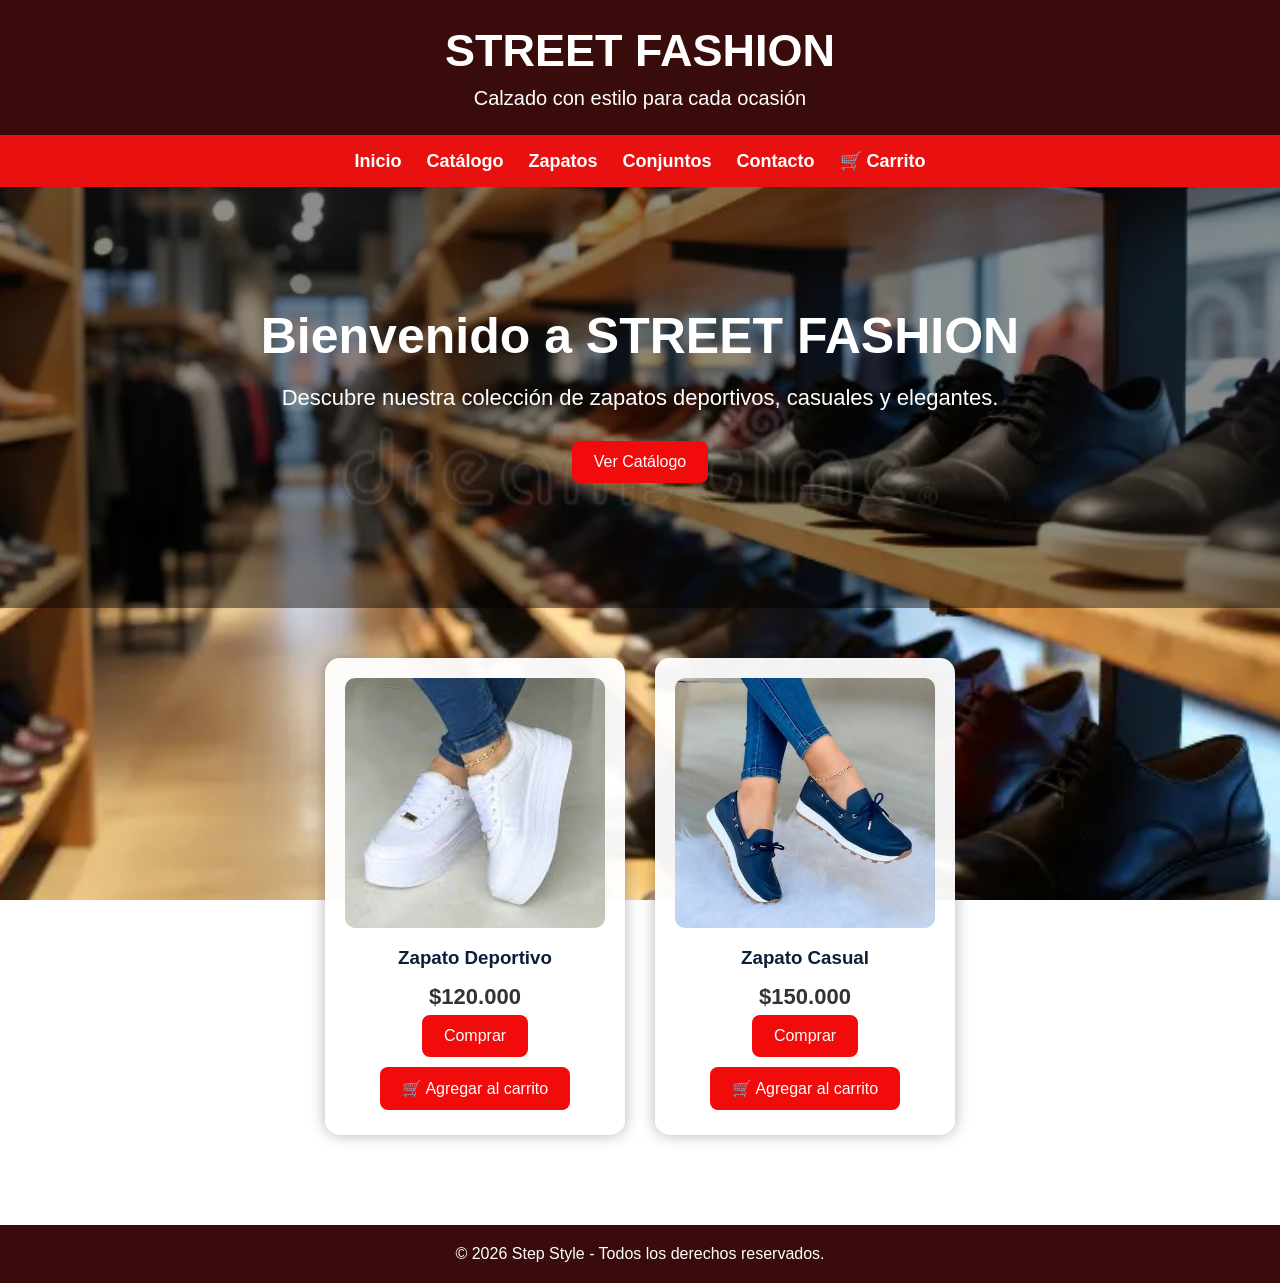
<file: index.html>
<!DOCTYPE html>
<html lang="es">

<head>

    <meta charset="UTF-8">

    <meta name="viewport" content="width=device-width, initial-scale=1.0">

    <title>STREET FASHION</title>

    <link rel="stylesheet" href="css/stiles.css">

</head>

<body>

<header>

    <h1>STREET FASHION</h1>

    <p>Calzado con estilo para cada ocasión</p>

</header>

<nav>

    <a href="index.html">Inicio</a>

    <a href="html/catalogo.html">Catálogo</a>

    <a href="html/zapatos.html">Zapatos</a>

    <a href="html/conjuntos.html">Conjuntos</a>

    <a href="html/contacto.html">Contacto</a>

    <a href="html/carrito.html">🛒 Carrito</a>

</nav>

<section class="banner">

    <h2>Bienvenido a STREET FASHION</h2>

    <p>
        Descubre nuestra colección de zapatos deportivos, casuales y elegantes.
    </p>

    <a href="html/catalogo.html">

        <button>Ver Catálogo</button>

    </a>

</section>

<section class="productos">

    <div class="producto">

        <img src="images (2).jpg" alt="Zapato Deportivo">

        <h3>Zapato Deportivo</h3>

        <p>$120.000</p>

        <button>Comprar</button>

        <button onclick="agregarAlCarrito('Zapato Deportivo',120000)">
            🛒 Agregar al carrito
        </button>

    </div>

    <div class="producto">

        <img src="images (3).jpg" alt="Zapato Casual">

        <h3>Zapato Casual</h3>

        <p>$150.000</p>

        <button>Comprar</button>

        <button onclick="agregarAlCarrito('Zapato Casual',150000)">
            🛒 Agregar al carrito
        </button>

    </div>

</section>

<footer>

    <p>© 2026 Step Style - Todos los derechos reservados.</p>

</footer>

<script src="carrito.js"></script>

</body>

</html>
</file>
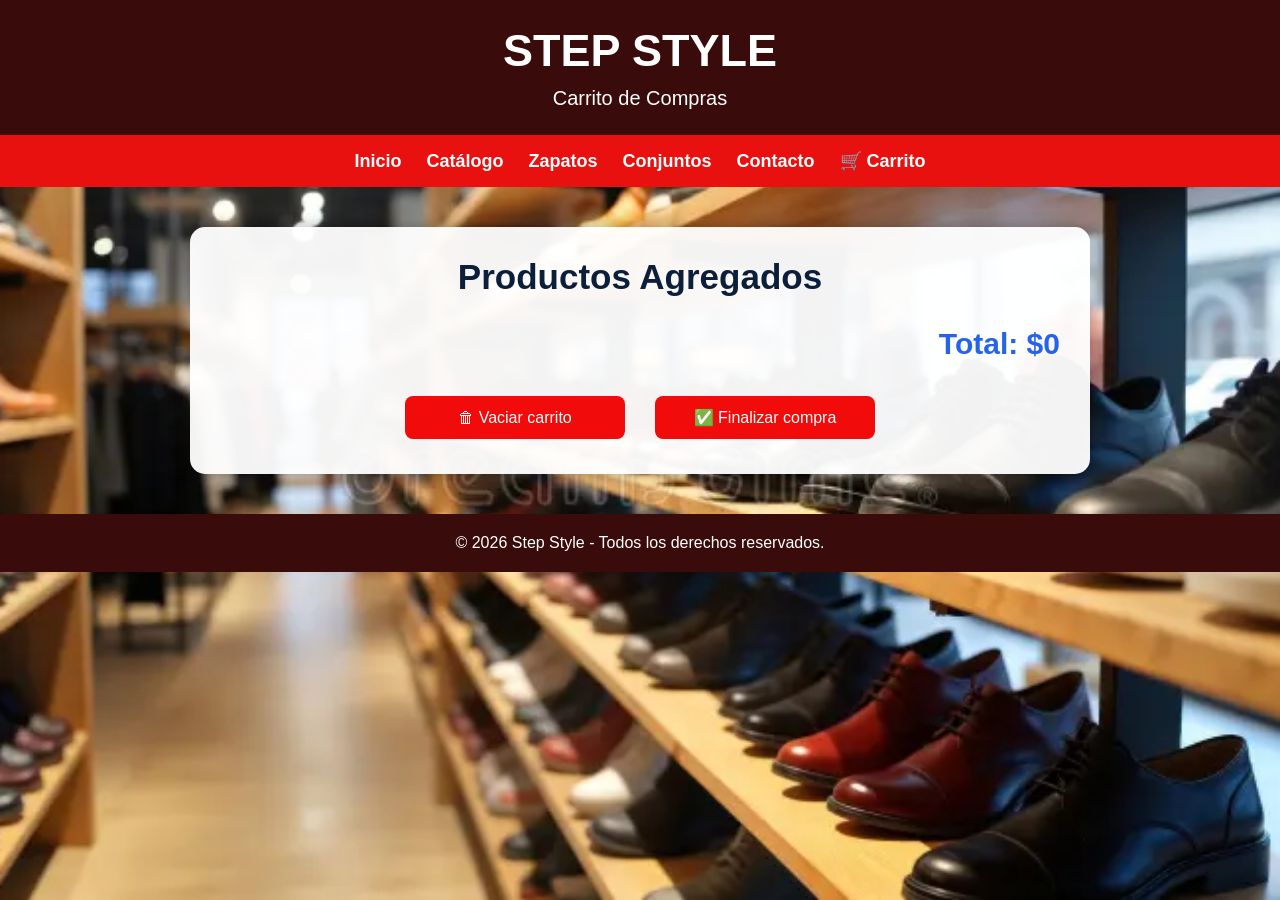
<file: html/carrito.html>
<!DOCTYPE html>
<html lang="es">

<head>

    <meta charset="UTF-8">

    <meta name="viewport" content="width=device-width, initial-scale=1.0">

    <title>Carrito - Step Style</title>

    <link rel="stylesheet" href="../css/stiles.css">
    <link rel="stylesheet" href="../css/carrito.css">

</head>

<body>

<header>

    <h1>STEP STYLE</h1>

    <p>Carrito de Compras</p>

</header>

<nav>

    <a href="../index.html">Inicio</a>

    <a href="catalogo.html">Catálogo</a>

    <a href="zapatos.html">Zapatos</a>

    <a href="conjuntos.html">Conjuntos</a>

    <a href="contacto.html">Contacto</a>

    <a href="carrito.html">🛒 Carrito</a>

</nav>

<section class="carrito">

    <h2>Productos Agregados</h2>

    <ul id="listaCarrito">

    </ul>

    <div class="total">

        <h3 id="total">Total: $0</h3>

    </div>

    <div class="botones">

        <button onclick="vaciarCarrito()">
            🗑 Vaciar carrito
        </button>

        <button onclick="finalizarCompra()">
            ✅ Finalizar compra
        </button>

    </div>

</section>

<footer>

    <p>© 2026 Step Style - Todos los derechos reservados.</p>

</footer>

<script src="../carrito.js"></script>

</body>

</html>
</file>
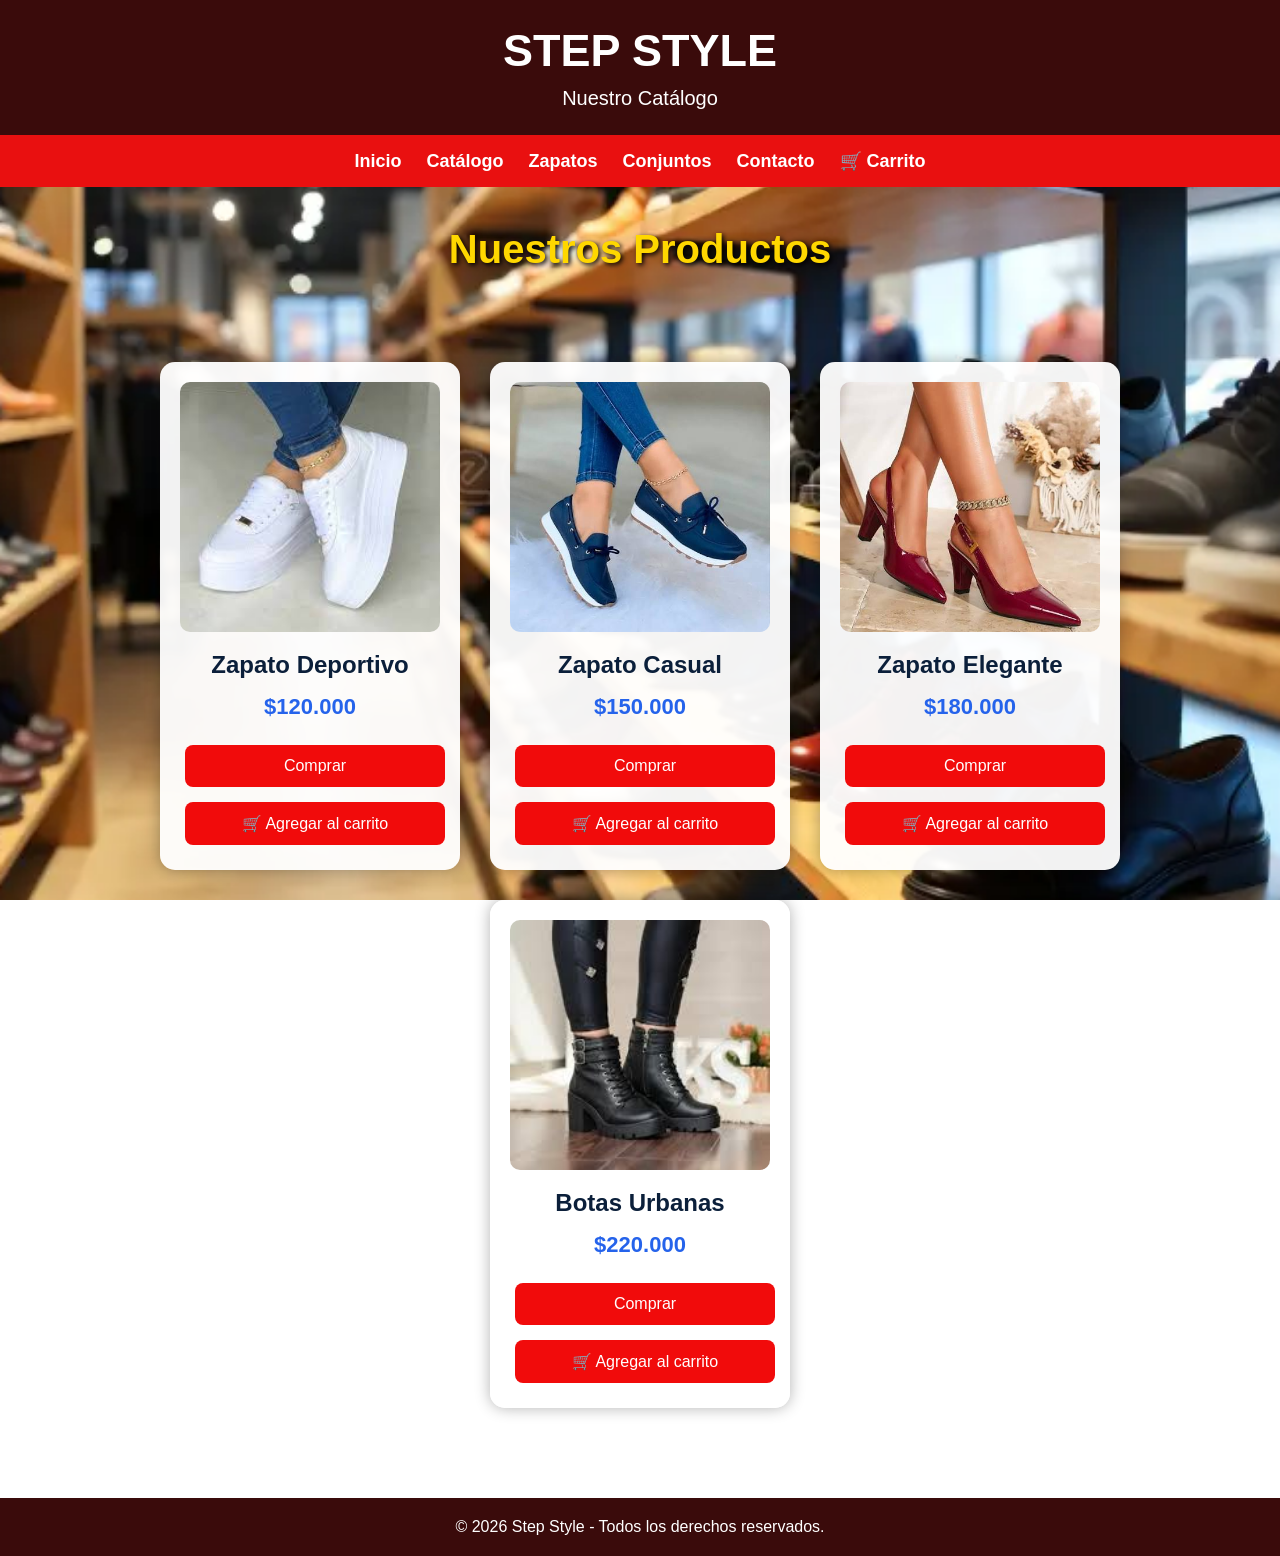
<file: html/catalogo.html>
<!DOCTYPE html>
<html lang="es">

<head>

    <meta charset="UTF-8">

    <meta name="viewport" content="width=device-width, initial-scale=1.0">

    <title>Catálogo - Step Style</title>

    <link rel="stylesheet" href="../css/stiles.css">
    <link rel="stylesheet" href="../css/catalogo.css">

</head>

<body>

<header>

    <h1>STEP STYLE</h1>

    <p>Nuestro Catálogo</p>

</header>

<nav>

    <a href="../index.html">Inicio</a>

    <a href="catalogo.html">Catálogo</a>

    <a href="zapatos.html">Zapatos</a>

    <a href="conjuntos.html">Conjuntos</a>

    <a href="contacto.html">Contacto</a>

    <a href="carrito.html">🛒 Carrito</a>

</nav>

<section class="catalogo">

    <h2>Nuestros Productos</h2>

    <div class="productos">

        <div class="producto">

            <img src="images (2).jpg" alt="Zapato Deportivo">

            <h3>Zapato Deportivo</h3>

            <p>$120.000</p>

            <button>Comprar</button>

            <button onclick="agregarAlCarrito('Zapato Deportivo',120000)">
                🛒 Agregar al carrito
            </button>

        </div>

        <div class="producto">

            <img src="images (3).jpg" alt="Zapato Casual">

            <h3>Zapato Casual</h3>

            <p>$150.000</p>

            <button>Comprar</button>

            <button onclick="agregarAlCarrito('Zapato Casual',150000)">
                🛒 Agregar al carrito
            </button>

        </div>

        <div class="producto">

            <img src="images (4).jpg" alt="Zapato Elegante">

            <h3>Zapato Elegante</h3>

            <p>$180.000</p>

            <button>Comprar</button>

            <button onclick="agregarAlCarrito('Zapato Elegante',180000)">
                🛒 Agregar al carrito
            </button>

        </div>

        <div class="producto">

            <img src="images (5).jpg" alt="Botas Urbanas">

            <h3>Botas Urbanas</h3>

            <p>$220.000</p>

            <button>Comprar</button>

            <button onclick="agregarAlCarrito('Botas Urbanas',220000)">
                🛒 Agregar al carrito
            </button>

        </div>

    </div>

</section>

<footer>

    <p>© 2026 Step Style - Todos los derechos reservados.</p>

</footer>

<script src="../carrito.js"></script>

</body>

</html>
</file>
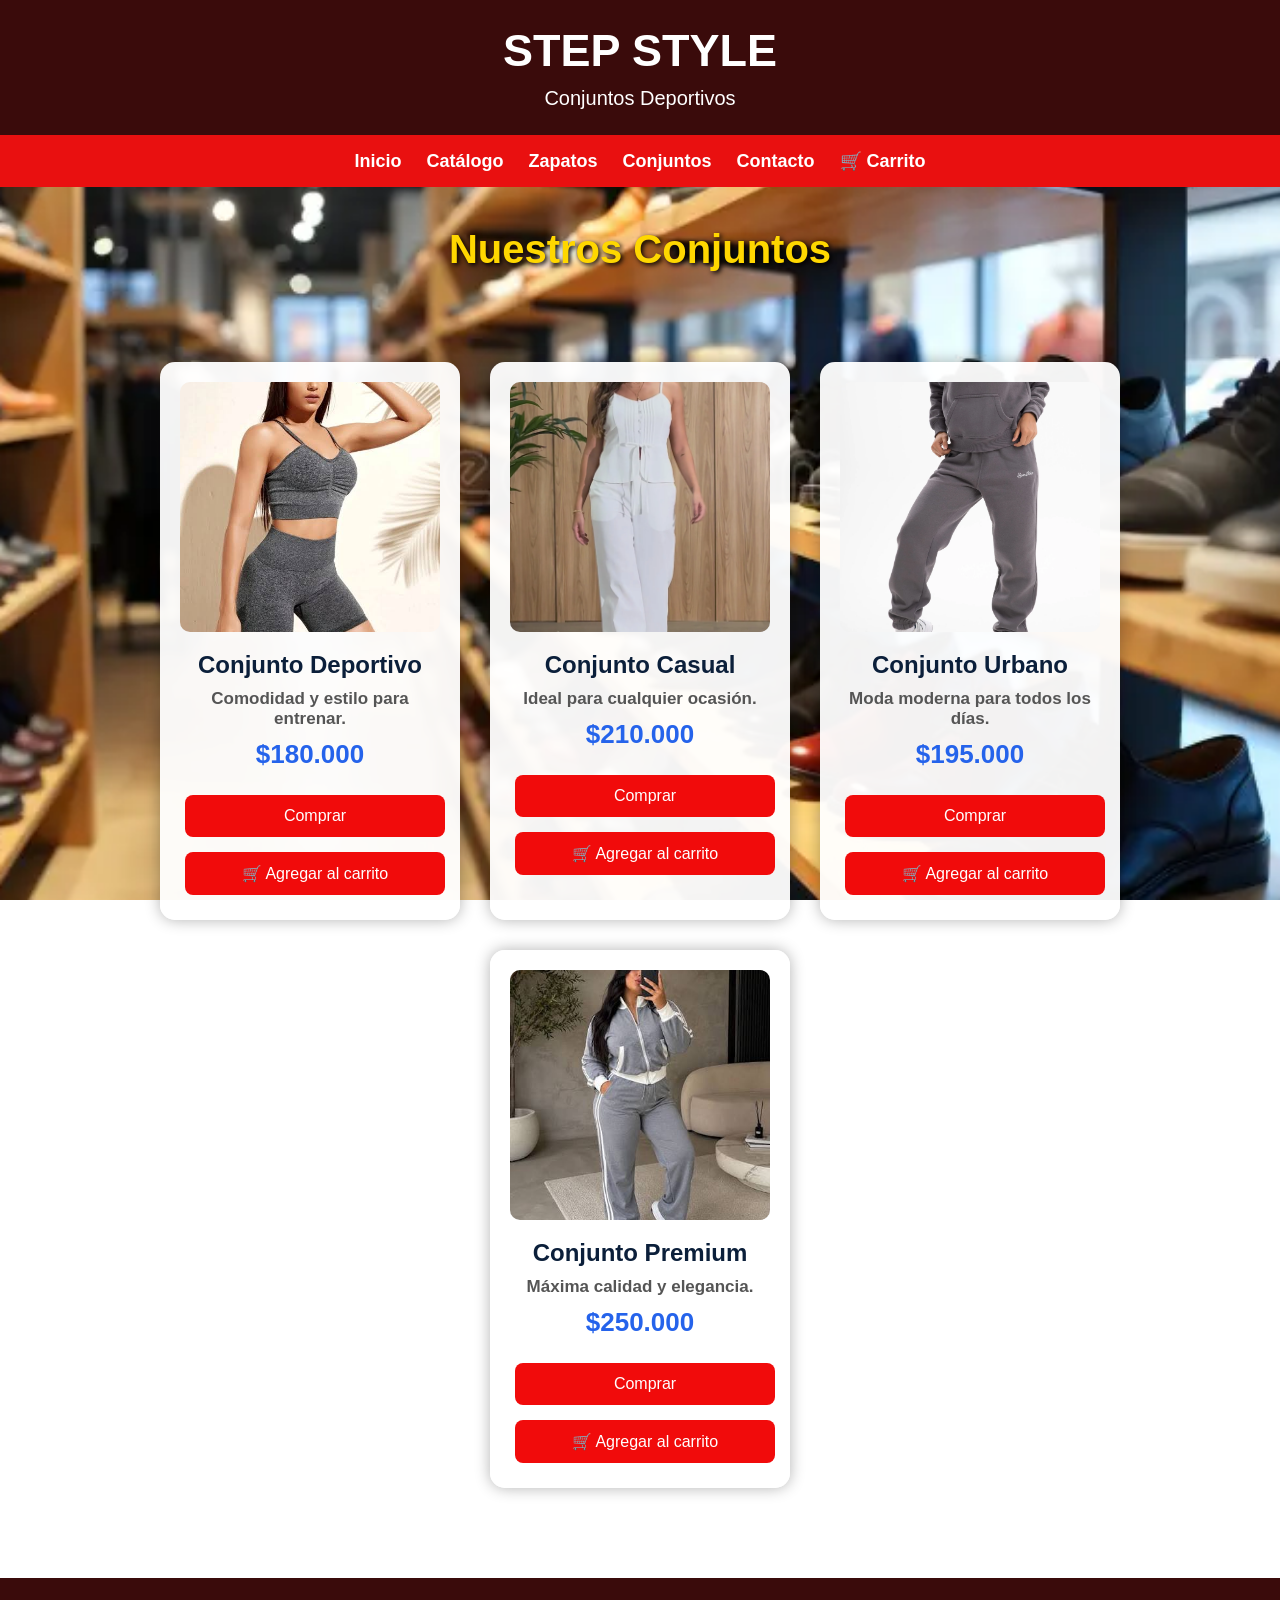
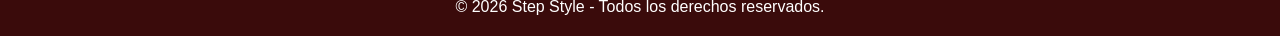
<file: html/conjuntos.html>
<!DOCTYPE html>
<html lang="es">

<head>

    <meta charset="UTF-8">

    <meta name="viewport" content="width=device-width, initial-scale=1.0">

    <title>Conjuntos - Step Style</title>

    <link rel="stylesheet" href="../css/stiles.css">
    <link rel="stylesheet" href="../css/conjuntos.css">

</head>

<body>

<header>

    <h1>STEP STYLE</h1>

    <p>Conjuntos Deportivos</p>

</header>

<nav>

    <a href="../index.html">Inicio</a>

    <a href="catalogo.html">Catálogo</a>

    <a href="zapatos.html">Zapatos</a>

    <a href="conjuntos.html">Conjuntos</a>

    <a href="contacto.html">Contacto</a>

    <a href="carrito.html">🛒 Carrito</a>

</nav>

<section class="conjuntos">

    <h2>Nuestros Conjuntos</h2>

    <div class="productos">

        <div class="producto">

            <img src="images.jpg" alt="Conjunto Deportivo">

            <h3>Conjunto Deportivo</h3>

            <p>Comodidad y estilo para entrenar.</p>

            <h4>$180.000</h4>

            <button>Comprar</button>

            <button onclick="agregarAlCarrito('Conjunto Deportivo',180000)">
                🛒 Agregar al carrito
            </button>

        </div>

        <div class="producto">

            <img src="8f671e11586a4833ad8aacdc5ab2c58b.thumbnail.0000000000_2048x.webp" alt="Conjunto Casual">

            <h3>Conjunto Casual</h3>

            <p>Ideal para cualquier ocasión.</p>

            <h4>$210.000</h4>

            <button>Comprar</button>

            <button onclick="agregarAlCarrito('Conjunto Casual',210000)">
                🛒 Agregar al carrito
            </button>

        </div>

        <div class="producto">

            <img src="DSC1270-1-scaled.webp" alt="Conjunto Urbano">

            <h3>Conjunto Urbano</h3>

            <p>Moda moderna para todos los días.</p>

            <h4>$195.000</h4>

            <button>Comprar</button>

            <button onclick="agregarAlCarrito('Conjunto Urbano',195000)">
                🛒 Agregar al carrito
            </button>

        </div>

        <div class="producto">

            <img src="images (1).jpg" alt="Conjunto Premium">

            <h3>Conjunto Premium</h3>

            <p>Máxima calidad y elegancia.</p>

            <h4>$250.000</h4>

            <button>Comprar</button>

            <button onclick="agregarAlCarrito('Conjunto Premium',250000)">
                🛒 Agregar al carrito
            </button>

        </div>

    </div>

</section>

<footer>

    <p>© 2026 Step Style - Todos los derechos reservados.</p>

</footer>

<script src="../carrito.js"></script>

</body>

</html>
</file>
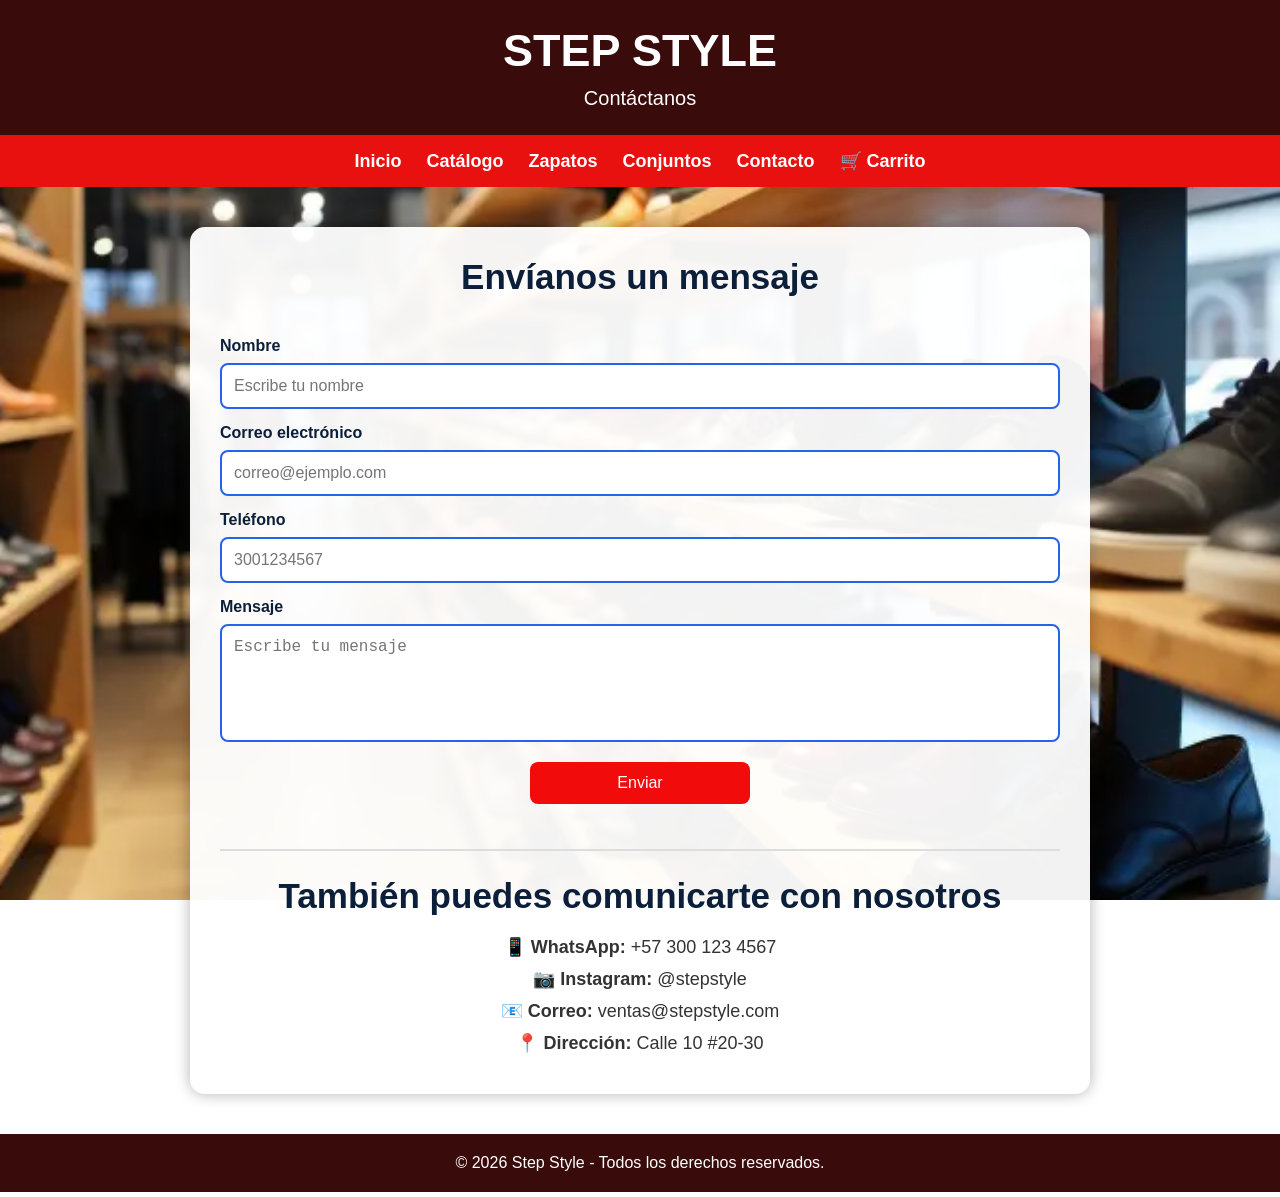
<file: html/contacto.html>
<!DOCTYPE html>
<html lang="es">

<head>

    <meta charset="UTF-8">

    <meta name="viewport" content="width=device-width, initial-scale=1.0">

    <title>Contacto - Step Style</title>

    <link rel="stylesheet" href="../css/stiles.css">
    <link rel="stylesheet" href="../css/contacto.css">

</head>

<body>

<header>

    <h1>STEP STYLE</h1>

    <p>Contáctanos</p>

</header>

<nav>

    <a href="../index.html">Inicio</a>

    <a href="catalogo.html">Catálogo</a>

    <a href="zapatos.html">Zapatos</a>

    <a href="conjuntos.html">Conjuntos</a>

    <a href="contacto.html">Contacto</a>

    <a href="carrito.html">🛒 Carrito</a>

</nav>

<section class="contacto">

    <h2>Envíanos un mensaje</h2>

    <form>

        <label>Nombre</label>

        <input type="text" placeholder="Escribe tu nombre">

        <label>Correo electrónico</label>

        <input type="email" placeholder="correo@ejemplo.com">

        <label>Teléfono</label>

        <input type="tel" placeholder="3001234567">

        <label>Mensaje</label>

        <textarea rows="5" placeholder="Escribe tu mensaje"></textarea>

        <button type="submit">Enviar</button>

    </form>

    <div class="redes">

        <h2>También puedes comunicarte con nosotros</h2>

        <p>📱 <strong>WhatsApp:</strong> +57 300 123 4567</p>

        <p>📷 <strong>Instagram:</strong> @stepstyle</p>

        <p>📧 <strong>Correo:</strong> ventas@stepstyle.com</p>

        <p>📍 <strong>Dirección:</strong> Calle 10 #20-30</p>

    </div>

</section>

<footer>

    <p>© 2026 Step Style - Todos los derechos reservados.</p>

</footer>

<script src="../carrito.js"></script>

</body>

</html>
</file>
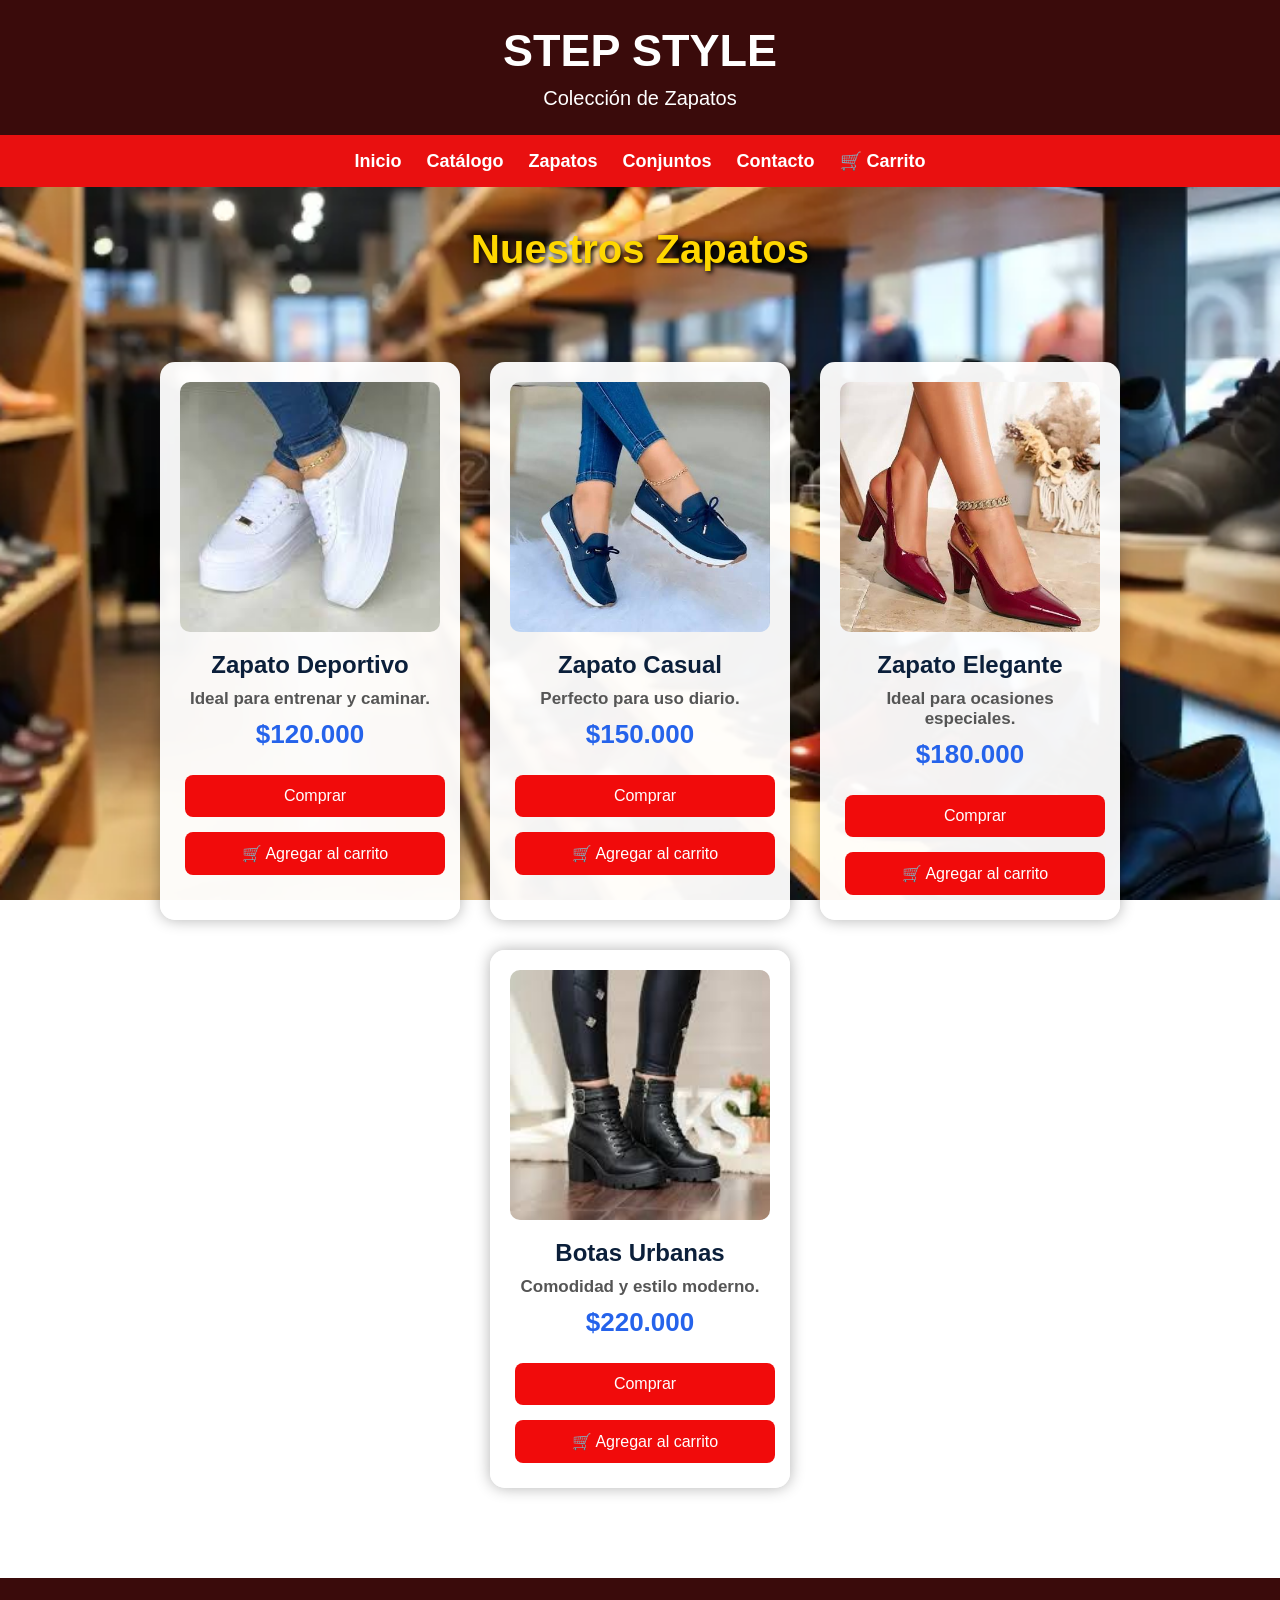
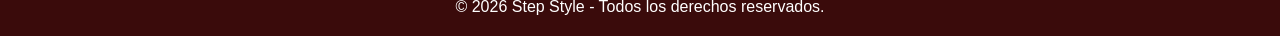
<file: html/zapatos.html>
<!DOCTYPE html>
<html lang="es">

<head>

    <meta charset="UTF-8">

    <meta name="viewport" content="width=device-width, initial-scale=1.0">

    <title>Zapatos - Step Style</title>

    <link rel="stylesheet" href="../css/stiles.css">
    <link rel="stylesheet" href="../css/zapatos.css">

</head>

<body>

<header>

    <h1>STEP STYLE</h1>

    <p>Colección de Zapatos</p>

</header>

<nav>

    <a href="../index.html">Inicio</a>

    <a href="catalogo.html">Catálogo</a>

    <a href="zapatos.html">Zapatos</a>

    <a href="conjuntos.html">Conjuntos</a>

    <a href="contacto.html">Contacto</a>

    <a href="carrito.html">🛒 Carrito</a>

</nav>

<section class="zapatos">

    <h2>Nuestros Zapatos</h2>

    <div class="productos">

        <div class="producto">

            <img src="images (2).jpg" alt="Zapato Deportivo">

            <h3>Zapato Deportivo</h3>

            <p>Ideal para entrenar y caminar.</p>

            <h4>$120.000</h4>

            <button>Comprar</button>

            <button onclick="agregarAlCarrito('Zapato Deportivo',120000)">
                🛒 Agregar al carrito
            </button>

        </div>

        <div class="producto">

            <img src="images (3).jpg" alt="Zapato Casual">

            <h3>Zapato Casual</h3>

            <p>Perfecto para uso diario.</p>

            <h4>$150.000</h4>

            <button>Comprar</button>

            <button onclick="agregarAlCarrito('Zapato Casual',150000)">
                🛒 Agregar al carrito
            </button>

        </div>

        <div class="producto">

            <img src="images (4).jpg" alt="Zapato Elegante">

            <h3>Zapato Elegante</h3>

            <p>Ideal para ocasiones especiales.</p>

            <h4>$180.000</h4>

            <button>Comprar</button>

            <button onclick="agregarAlCarrito('Zapato Elegante',180000)">
                🛒 Agregar al carrito
            </button>

        </div>

        <div class="producto">

            <img src="images (5).jpg" alt="Botas Urbanas">

            <h3>Botas Urbanas</h3>

            <p>Comodidad y estilo moderno.</p>

            <h4>$220.000</h4>

            <button>Comprar</button>

            <button onclick="agregarAlCarrito('Botas Urbanas',220000)">
                🛒 Agregar al carrito
            </button>

        </div>

    </div>

</section>

<footer>

    <p>© 2026 Step Style - Todos los derechos reservados.</p>

</footer>

<script src="../carrito.js"></script>

</body>

</html>
</file>
<file: css/stiles.css>
/*==========================
    ESTILOS GENERALES
==========================*/

*{
    margin:0;
    padding:0;
    box-sizing:border-box;
}

body{
    font-family:Arial, Helvetica, sans-serif;
    background-image:url("una-elegante-tienda-de-zapatos-exhibe-varios-calzados-en-estanterías-madera-modernos-diferentes-colores-y-estilos-dispuestos-con-358383207.webp");
    background-size:cover;
    background-position:center;
    background-repeat:no-repeat;
    background-attachment:fixed;
}

/*==========================
        ENCABEZADO
==========================*/

header{
    background:#3a0b0b;
    color:white;
    text-align:center;
    padding:25px;
}

header h1{
    font-size:45px;
}

header p{
    font-size:20px;
    margin-top:10px;
}

/*==========================
          MENÚ
==========================*/

nav{
    background:#e91010;
    display:flex;
    justify-content:center;
    align-items:center;
    gap:25px;
    padding:15px;
    flex-wrap:wrap;
}

nav a{
    color:white;
    text-decoration:none;
    font-size:18px;
    font-weight:bold;
    transition:.3s;
}

nav a:hover{
    color:#FFD700;
}

/*==========================
         BANNER
==========================*/

.banner{
    text-align:center;
    color:white;
    padding:120px 20px;
    background:rgba(0,0,0,.45);
}

.banner h2{
    font-size:50px;
    margin-bottom:20px;
}

.banner p{
    font-size:22px;
    margin-bottom:25px;
}

/*==========================
         BOTONES
==========================*/

button{
    background:#f10b0b;
    color:white;
    border:none;
    padding:12px 22px;
    margin:5px;
    border-radius:8px;
    cursor:pointer;
    font-size:16px;
    transition:.3s;
}

button:hover{
    background:#FFD700;
    color:black;
}

/*==========================
       PRODUCTOS
==========================*/

.productos{
    display:flex;
    justify-content:center;
    flex-wrap:wrap;
    gap:30px;
    padding:50px;
}

.producto{
    width:300px;
    background:rgba(255,255,255,.95);
    border-radius:15px;
    box-shadow:0 0 15px rgba(0,0,0,.3);
    padding:20px;
    text-align:center;
    transition:.3s;
}

.producto:hover{
    transform:translateY(-10px);
}

.producto img{
    width:100%;
    height:250px;
    object-fit:cover;
    border-radius:10px;
}

.producto h3{
    color:#0B1F3A;
    margin:15px 0;
}

.producto p{
    font-size:22px;
    font-weight:bold;
    color:#333;
}

/*==========================
          FOOTER
==========================*/

footer{
    background:#3a0b0b;
    color:white;
    text-align:center;
    padding:20px;
    margin-top:40px;
}
</file>
<file: css/carrito.css>
/*==========================
        CARRITO
==========================*/

.carrito{
    width:90%;
    max-width:900px;
    margin:40px auto;
    background:rgba(255,255,255,.95);
    padding:30px;
    border-radius:15px;
    box-shadow:0 0 15px rgba(0,0,0,.3);
}

.carrito h2{
    text-align:center;
    color:#0B1F3A;
    font-size:35px;
    margin-bottom:30px;
}

#listaCarrito{
    list-style:none;
    padding:0;
}

#listaCarrito li{
    display:flex;
    justify-content:space-between;
    align-items:center;
    background:#f5f5f5;
    margin-bottom:15px;
    padding:15px;
    border-radius:10px;
    border-left:6px solid #2563EB;
}

#listaCarrito span{
    font-size:18px;
    color:#333;
}

.total{
    text-align:right;
    margin-top:30px;
}

.total h3{
    color:#2563EB;
    font-size:30px;
}

.botones{
    display:flex;
    justify-content:center;
    gap:20px;
    flex-wrap:wrap;
    margin-top:30px;
}

.botones button{
    min-width:220px;
}
</file>
<file: css/catalogo.css>
/*==========================
        CATÁLOGO
==========================*/

.catalogo{
    width:90%;
    margin:40px auto;
    text-align:center;
}

.catalogo h2{
    font-size:40px;
    color:#FFD700;
    margin-bottom:40px;
    text-shadow:2px 2px 5px black;
}

.productos{
    display:flex;
    justify-content:center;
    flex-wrap:wrap;
    gap:30px;
}

.producto{
    width:300px;
    background:rgba(255,255,255,.95);
    border-radius:15px;
    padding:20px;
    box-shadow:0 0 15px rgba(0,0,0,.3);
    transition:.3s;
}

.producto:hover{
    transform:scale(1.05);
}

.producto img{
    width:100%;
    height:250px;
    object-fit:cover;
    border-radius:10px;
}

.producto h3{
    color:#0B1F3A;
    margin:15px 0;
    font-size:24px;
}

.producto p{
    color:#2563EB;
    font-size:22px;
    font-weight:bold;
    margin-bottom:15px;
}

.producto button{
    width:100%;
    margin-top:10px;
}
</file>
<file: css/conjuntos.css>
/*==========================
        CONJUNTOS
==========================*/

.conjuntos{
    width:90%;
    margin:40px auto;
    text-align:center;
}

.conjuntos h2{
    font-size:40px;
    color:#FFD700;
    margin-bottom:40px;
    text-shadow:2px 2px 5px black;
}

.productos{
    display:flex;
    justify-content:center;
    flex-wrap:wrap;
    gap:30px;
}

.producto{
    width:300px;
    background:rgba(255,255,255,.95);
    border-radius:15px;
    padding:20px;
    box-shadow:0 0 15px rgba(0,0,0,.3);
    transition:.3s;
}

.producto:hover{
    transform:translateY(-10px);
}

.producto img{
    width:100%;
    height:250px;
    object-fit:cover;
    border-radius:10px;
}

.producto h3{
    color:#0B1F3A;
    font-size:24px;
    margin:15px 0 10px;
}

.producto p{
    color:#555;
    font-size:17px;
    margin-bottom:10px;
}

.producto h4{
    color:#2563EB;
    font-size:26px;
    margin-bottom:15px;
}

.producto button{
    width:100%;
    margin-top:10px;
}
</file>
<file: css/contacto.css>
/*==========================
        CONTACTO
==========================*/

.contacto{
    width:90%;
    max-width:900px;
    margin:40px auto;
    background:rgba(255,255,255,.95);
    padding:30px;
    border-radius:15px;
    box-shadow:0 0 15px rgba(0,0,0,.3);
}

.contacto h2{
    text-align:center;
    color:#0B1F3A;
    margin-bottom:25px;
    font-size:35px;
}

form{
    display:flex;
    flex-direction:column;
}

label{
    font-weight:bold;
    color:#0B1F3A;
    margin-top:15px;
}

input,
textarea{
    width:100%;
    padding:12px;
    margin-top:8px;
    border:2px solid #2563EB;
    border-radius:8px;
    font-size:16px;
    outline:none;
}

input:focus,
textarea:focus{
    border-color:#FFD700;
}

textarea{
    resize:none;
}

form button{
    margin-top:20px;
    width:220px;
    align-self:center;
}

.redes{
    margin-top:40px;
    text-align:center;
    border-top:2px solid #ddd;
    padding-top:25px;
}

.redes h2{
    color:#0B1F3A;
    margin-bottom:20px;
}

.redes p{
    font-size:18px;
    color:#333;
    margin:10px 0;
}
</file>
<file: css/zapatos.css>
/*==========================
         ZAPATOS
==========================*/

.zapatos{
    width:90%;
    margin:40px auto;
    text-align:center;
}

.zapatos h2{
    font-size:40px;
    color:#FFD700;
    margin-bottom:40px;
    text-shadow:2px 2px 5px black;
}

.productos{
    display:flex;
    justify-content:center;
    flex-wrap:wrap;
    gap:30px;
}

.producto{
    width:300px;
    background:rgba(255,255,255,.95);
    border-radius:15px;
    padding:20px;
    box-shadow:0 0 15px rgba(0,0,0,.3);
    transition:.3s;
}

.producto:hover{
    transform:translateY(-10px);
}

.producto img{
    width:100%;
    height:250px;
    object-fit:cover;
    border-radius:10px;
}

.producto h3{
    color:#0B1F3A;
    margin:15px 0 10px;
    font-size:24px;
}

.producto p{
    color:#555;
    font-size:17px;
    margin-bottom:10px;
}

.producto h4{
    color:#2563EB;
    font-size:26px;
    margin-bottom:15px;
}

.producto button{
    width:100%;
    margin-top:10px;
}
</file>
